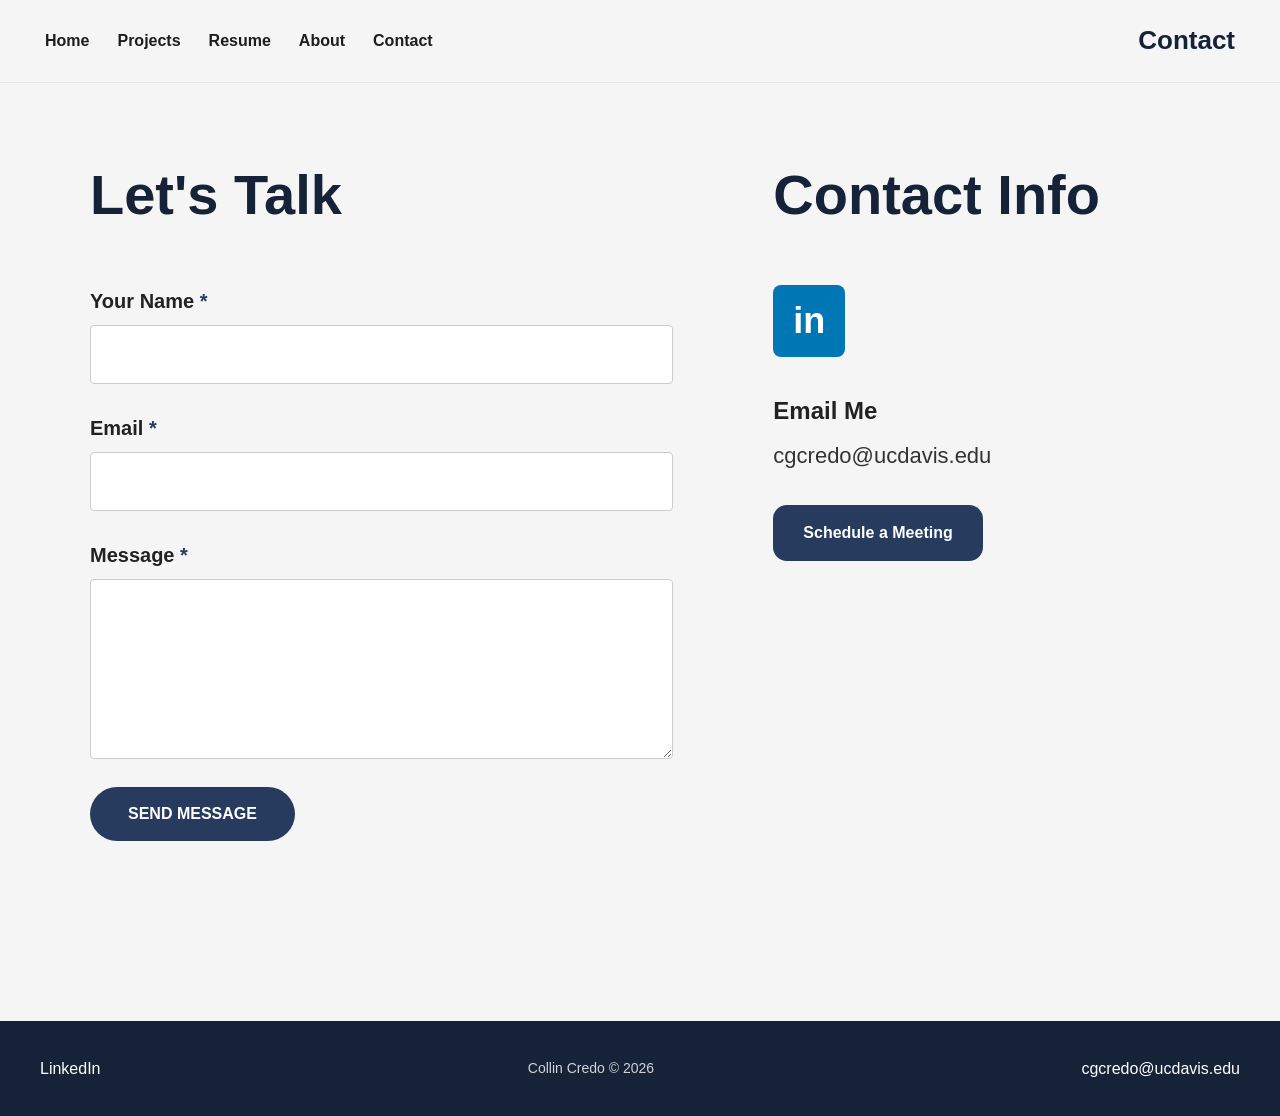
<file: contact.html>
<!DOCTYPE html>
<html lang="en">

<head>
  <meta charset="UTF-8">
  <meta name="viewport" content="width=device-width, initial-scale=1.0">
  <title>Contact | Collin Credo</title>
  <link rel="stylesheet" href="/style.css">
</head>

<body>

  <nav class="navbar">
    <div class="nav-left">
      <a href="/index.html">Home</a>
      <a href="/projects.html">Projects</a>
      <a href="/resume.html">Resume</a>
      <a href="/about.html">About</a>
      <a href="/contact.html">Contact</a>
    </div>

    <div class="logo">Contact</div>
  </nav>

  <section class="contact-page">

    <div class="contact-form-section">

      <h1>Let's Talk</h1>

      <form action="https://formspree.io/f/mgoqqydb" method="POST">

        <input type="hidden"
               name="_next"
               value="https://ccredo-ucdavis.github.io/contact.html">

        <label for="name">Your Name <span>*</span></label>
        <input type="text" id="name" name="name" required>

        <label for="email">Email <span>*</span></label>
        <input type="email" id="email" name="email" required>

        <label for="message">Message <span>*</span></label>
        <textarea id="message" name="message" required></textarea>

        <button type="submit">SEND MESSAGE</button>

      </form>

    </div>

    <div class="contact-info-section">

      <h1>Contact Info</h1>

      <a class="contact-icon" href="https://www.linkedin.com/in/collin-credo" target="_blank">
        in
      </a>

      <div class="contact-detail">
        <h3>Email Me</h3>
        <p>
          <a href="mailto:cgcredo@ucdavis.edu">cgcredo@ucdavis.edu</a>
        </p>
      </div>

      <a class="main-button"
         href="https://calendly.com/cgcredo-ucdavis/30min"
         target="_blank">
         Schedule a Meeting
      </a>

    </div>

  </section>

  <footer class="footer">

  <div class="footer-content">

    <div class="footer-left">
      <a href="https://linkedin.com/in/YOUR-LINKEDIN" target="_blank">
        LinkedIn
      </a>
    </div>

    <div class="footer-center">
      <p>Collin Credo © 2026</p>
    </div>

    <div class="footer-right">
      <a href="mailto:cgcredo@ucdavis.edu">
        cgcredo@ucdavis.edu
      </a>
    </div>

  </div>

</footer>

</body>

</html>
</file>
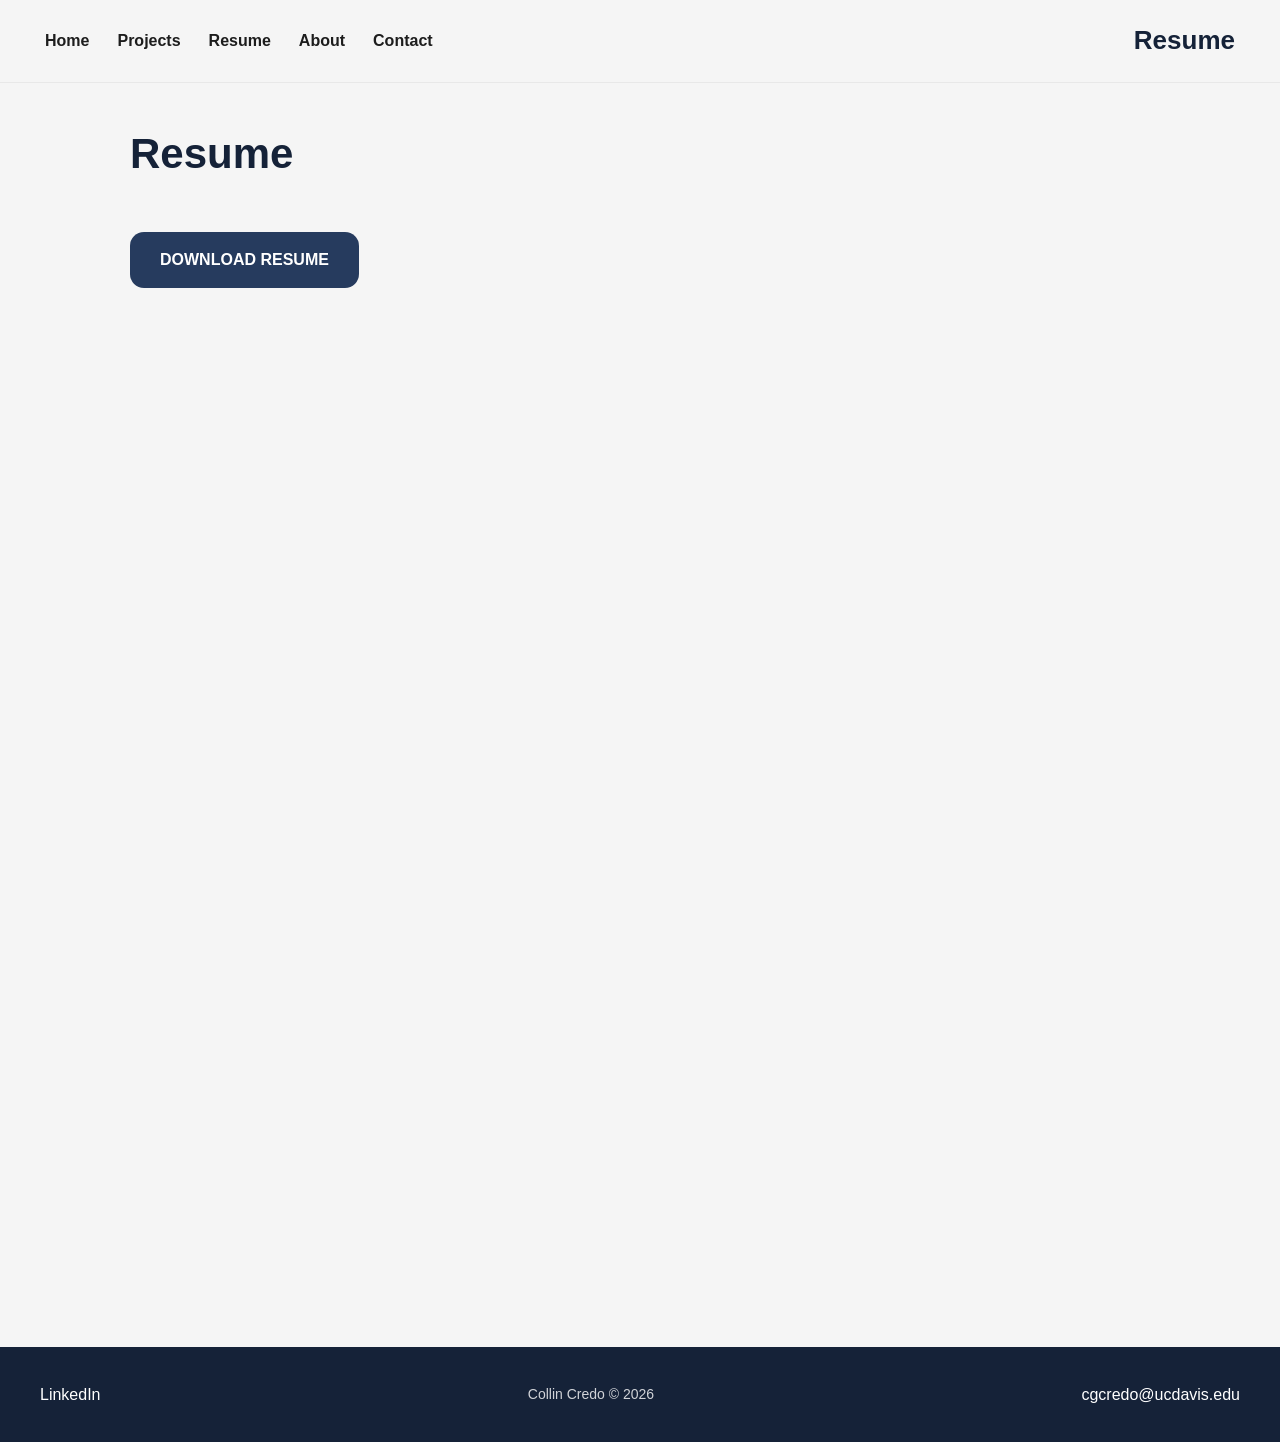
<file: resume.html>
<!DOCTYPE html>
<html lang="en">

<head>
  <meta charset="UTF-8">
  <meta name="viewport" content="width=device-width, initial-scale=1.0">

  <title>Resume | Collin Credo</title>

  <link rel="stylesheet" href="/style.css">
</head>

<body>

  <nav class="navbar">

    <div class="nav-left">
      <a href="/index.html">Home</a>
      <a href="/projects.html">Projects</a>
      <a href="/resume.html">Resume</a>
      <a href="/about.html">About</a>
      <a href="/contact.html">Contact</a>
    </div>

    <div class="logo">
      Resume
    </div>

  </nav>

  <section class="section">

    <h2>Resume</h2>

    <div class="button-group">

      <a class="main-button" href="/resume.pdf" target="_blank">
        DOWNLOAD RESUME
      </a>

    </div>

    <br><br>

    <iframe
      src="/resume.pdf"
      width="100%"
      height="900px"
      style="border:none; border-radius:20px;">
    </iframe>

  </section>

  <footer class="footer">

  <div class="footer-content">

    <div class="footer-left">
      <a href="https://linkedin.com/in/YOUR-LINKEDIN" target="_blank">
        LinkedIn
      </a>
    </div>

    <div class="footer-center">
      <p>Collin Credo © 2026</p>
    </div>

    <div class="footer-right">
      <a href="mailto:cgcredo@ucdavis.edu">
        cgcredo@ucdavis.edu
      </a>
    </div>

  </div>

</footer>

</body>

</html>
</file>
<file: style.css>
/* =========================
   GLOBAL
========================= */

* {
  margin: 0;
  padding: 0;
  box-sizing: border-box;
}

html {
  scroll-behavior: smooth;
}

body {
  font-family: Arial, Helvetica, sans-serif;
  background: #f5f5f5;
  color: #111;
  line-height: 1.6;
}

/* =========================
   NAVBAR
========================= */

.navbar {
  width: 100%;
  display: flex;
  justify-content: space-between;
  align-items: center;
  padding: 20px 45px;
  position: fixed;
  top: 0;
  left: 0;
  background: rgba(245,245,245,0.95);
  backdrop-filter: blur(10px);
  z-index: 1000;
  border-bottom: 1px solid rgba(0,0,0,0.05);
  overflow: hidden;
}

.nav-left {
  display: flex;
  gap: 28px;
  flex-wrap: wrap;
}

.navbar a {
  text-decoration: none;
  color: #1d1d1d;
  font-weight: 600;
  transition: 0.2s;
}

.navbar a:hover {
  color: #4b638f;
}

.logo {
  font-size: 26px;
  font-weight: 700;
  color: #152238;
  white-space: nowrap;
}

/* =========================
   HERO
========================= */

.hero {
  position: relative;

  display: flex;
  align-items: center;
  justify-content: center;
  gap: 70px;

  padding: 120px 80px 60px;

  overflow: hidden;
}

.hero-image img {
  width: 420px;
  border-radius: 35px;
  object-fit: cover;
  box-shadow: 0 15px 40px rgba(0,0,0,0.12);
  transition: transform 0.25s ease, box-shadow 0.25s ease;
}

.hero-image img:hover {
  transform: translateY(-4px) scale(1.03);
  box-shadow: 0 20px 50px rgba(0,0,0,0.18);
}

.hero-image,
.hero-content {
  position: relative;
  z-index: 2;
}

.hero-image img {
  width: 420px;
  border-radius: 35px;
  object-fit: cover;
  box-shadow: 0 15px 40px rgba(0,0,0,0.12);
}

.hero-content {
  max-width: 700px;
}

.hero-content h1 {
  font-size: 58px;
  line-height: 1.08;
  margin-bottom: 20px;
  color: #152238;
}

.hero-content h2 {
  font-size: 28px;
  font-weight: 500;
  color: #4b638f;
  margin-bottom: 30px;
}

.hero-content p {
  font-size: 18px;
  margin-bottom: 20px;
  color: #444;
  line-height: 1.7;
}

/* =========================
   HERO DECORATIONS
========================= */

.hero-decoration {
  position: absolute;
  pointer-events: none;
  z-index: 1;
}

.curiosity {
  width: 380px;

  top: 80px;
  right: 50px;

  opacity: 0.10;
  filter: grayscale(100%);

  animation: float 8s ease-in-out infinite;
}

/* Floating animation */

@keyframes float {

  0% {
    transform: translateY(0px);
  }

  50% {
    transform: translateY(-12px);
  }

  100% {
    transform: translateY(0px);
  }

}

/* =========================
   BUTTONS
========================= */

.button-group {
  margin-top: 30px;
  display: flex;
  gap: 20px;
  flex-wrap: wrap;
}

.main-button {
  display: inline-block;
  padding: 15px 30px;
  background: #263b5e;
  color: white;
  text-decoration: none;
  border-radius: 14px;
  font-weight: 700;
  transition: 0.25s;
}

.main-button:hover {
  background: #39527d;
  transform: translateY(-2px);
}

.secondary {
  background: #dfe5ef;
  color: #1d1d1d;
}

.secondary:hover {
  background: #cfd8e5;
}

/* =========================
   SECTIONS
========================= */

.section {
  max-width: 1100px;
  margin: 0 auto;
  padding: 120px 40px 0;
}

.section h2 {
  font-size: 42px;
  margin-bottom: 45px;
  color: #152238;
}

/* =========================
   TIMELINE
========================= */

.timeline {
  margin-left: 20px;
  padding-left: 40px;
  border-left: 4px solid #263b5e;
}

.timeline-item {
  position: relative;
  margin-bottom: 50px;
}

.timeline-item::before {
  content: "";
  position: absolute;
  width: 18px;
  height: 18px;
  background: #263b5e;
  border-radius: 50%;
  left: -51px;
  top: 6px;
}

.timeline-date {
  font-size: 15px;
  font-weight: bold;
  color: #4b638f;
  letter-spacing: 1px;
}

.timeline-item h3 {
  font-size: 28px;
  margin: 10px 0;
}

.timeline-item p {
  font-size: 17px;
  color: #444;
}

/* =========================
   FEATURED PROJECT
========================= */

.project-feature {
  background: white;
  padding: 40px;
  border-radius: 24px;
  box-shadow: 0 8px 25px rgba(0,0,0,0.06);
  margin-bottom: 50px;
}

.project-title {
  font-size: 48px;
  font-weight: 800;
  color: #152238;
  text-align: center;
  margin-bottom: 8px;
}

.project-subtitle {
  text-align: center;
  color: #666;
  font-size: 18px;
  margin-bottom: 28px;
}

.project-summary {
  display: flex;
  justify-content: center;
  flex-wrap: wrap;
  gap: 10px;
  margin-bottom: 30px;
}

.project-summary span {
  background: #e8eef8;
  color: #263b5e;
  padding: 8px 14px;
  border-radius: 999px;
  font-weight: 600;
  font-size: 14px;
}

.project-images {
  display: grid;
  grid-template-columns: 1fr 1fr;
  gap: 18px;
  margin-bottom: 35px;
}

.project-images img {
  width: 100%;
  max-height: 260px;
  object-fit: cover;
  border-radius: 14px;
  cursor: pointer;
  box-shadow: 0 6px 18px rgba(0,0,0,0.12);
  transition: 0.25s;
}

.project-images img:first-child {
  grid-column: span 2;
  max-height: 550px;
}

.project-images img:hover {
  transform: scale(1.02);
}

.project-buttons { 
   display: flex; 
   gap: 12px; 
   margin-top: 20px; 
   flex-wrap: wrap; 
}

.caption {
  display: none;
}

.project-text h4 {
  font-size: 24px;
  color: #263b5e;
  margin-top: 30px;
  margin-bottom: 8px;
}

.project-text p {
  font-size: 18px;
  color: #444;
  margin-bottom: 15px;
  line-height: 1.7;
}

/* =========================
   MINI PROJECTS
========================= */

.mini-project {
  display: grid;
  grid-template-columns: 320px 1fr;
  gap: 30px;
  background: white;
  padding: 25px;
  border-radius: 18px;
  margin-bottom: 30px;
  box-shadow: 0 8px 25px rgba(0,0,0,0.05);
}

.placeholder-image {
  min-height: 210px;
  background: linear-gradient(135deg, #e8eef8, #f7f9fc);
  border: 2px dashed #9aabc7;
  border-radius: 14px;
  display: flex;
  align-items: center;
  justify-content: center;
  color: #4b638f;
  font-weight: 700;
  cursor: pointer;
  transition: 0.25s;
}

.placeholder-image:hover {
  background: #e8eef8;
  transform: scale(1.02);
}

.mini-project img {
  width: 100%;
  border-radius: 12px;
  cursor: pointer;
  box-shadow: 0 5px 15px rgba(0,0,0,0.1);
  transition: 0.25s;
}

.mini-project img:hover {
  transform: scale(1.02);
}

.mini-project h3 {
  font-size: 28px;
  margin-bottom: 12px;
  color: #152238;
}

.mini-project p {
  font-size: 17px;
  color: #444;
}

.project-carousel {
  position: relative;
  width: 100%;
  height: 230px;
  overflow: hidden;
  border-radius: 14px;
  box-shadow: 0 6px 18px rgba(0,0,0,0.12);
}

.carousel-image {
  display: none;
  width: 100%;
  height: 100%;
  object-fit: cover;
  cursor: pointer;
}

.carousel-image.active {
  display: block;
}

.carousel-btn {
  position: absolute;
  top: 50%;
  transform: translateY(-50%);
  background: rgba(21, 34, 56, 0.75);
  color: white;
  border: none;
  padding: 8px 12px;
  cursor: pointer;
  border-radius: 50%;
  font-size: 18px;
}

.carousel-btn.prev {
  left: 10px;
}

.carousel-btn.next {
  right: 10px;
}

.carousel-dots {
  position: absolute;
  bottom: 10px;
  width: 100%;
  display: flex;
  justify-content: center;
  gap: 7px;
}

.carousel-dot {
  width: 9px;
  height: 9px;
  border-radius: 50%;
  background: rgba(255,255,255,0.55);
}

.carousel-dot.active {
  background: white;
}

/* =========================
   CARDS / OTHER PAGES
========================= */

.card {
  background: white;
  padding: 35px;
  border-radius: 18px;
  border-left: 6px solid #263b5e;
  box-shadow: 0 8px 25px rgba(0,0,0,0.05);
  margin-bottom: 30px;
}

.card h3 {
  font-size: 28px;
  margin-bottom: 12px;
}

.two-column {
  display: grid;
  grid-template-columns: 1fr 1fr;
  gap: 60px;
}

.contact-cta {
  text-align: center;
}

.contact-cta p {
  max-width: 700px;
  margin: 0 auto 35px;
  font-size: 18px;
}

/* =========================
   ABOUT
========================= */

.about-title {
  font-size: 52px;
  margin-bottom: 40px;
  color: #152238;
}

/* NEW: Flex wrapper to align the text card and image side-by-side */
.about-split-container {
  display: flex;
  gap: 40px;            /* Horizontal space between the card and the image */
  align-items: center;  /* Vertically centers the image relative to the card */
  margin-bottom: 50px;  /* Clean structural gap above "Beyond Engineering" */
}

.about-card {
  background: white;
  border-radius: 24px;
  padding: 45px;
  box-shadow: 0 8px 25px rgba(0,0,0,0.05);
  flex: 1.8;            /* Gives the text card more proportional breathing room */
}

.about-text p {
  margin-bottom: 22px;
  font-size: 17px;
  color: #444;
  line-height: 1.8;
}

.about-text p:last-child {
  margin-bottom: 0;
}
/* Update the side image wrapper to stack its contents vertically */
.about-side-image-wrapper {
  flex: 1.2;
  display: flex;
  flex-direction: column; /* Stacks the images vertically */
  gap: 25px;              /* Spacing between the top image and bottom image */
  justify-content: center;
}

/* Base style layout rules for both stacked images */
.about-side-stacked-image {
  width: 100%;
  display: flex;
  justify-content: center;
}

.about-side-stacked-image img {
  width: 100%;
  max-width: 480px;       /* Keeps images uniform and large */
  height: auto;
  border-radius: 24px;
  box-shadow: 0 15px 40px rgba(0,0,0,0.12);
  cursor: pointer;
  transition: transform 0.25s ease;
}

.about-side-stacked-image img:hover {
  transform: translateY(-4px);
}

/* =========================
   ABOUT IMAGE GALLERY
========================= */

.image-gallery {
  display: grid;
  grid-template-columns: repeat(3, 1fr);
  gap: 18px;
}

.image-gallery img {
  width: 100%;
  aspect-ratio: 1 / 1;
  object-fit: cover;
  border-radius: 18px;
  cursor: pointer;
  box-shadow: 0 8px 22px rgba(0,0,0,0.08);
  transition: 0.25s;
}

.image-gallery img:hover {
  transform: scale(1.03);
  box-shadow: 0 12px 28px rgba(0,0,0,0.14);
}

@media (max-width: 800px) {
  .image-gallery {
    grid-template-columns: repeat(2, 1fr);
  }
}

/* =========================
   LIGHTBOX
========================= */

#lightbox {
  display: none;
  position: fixed;
  z-index: 3000;
  top: 0;
  left: 0;
  width: 100%;
  height: 100%;
  background: rgba(0,0,0,0.85);
  align-items: center;
  justify-content: center;
  padding: 30px;
}

#lightbox img {
  max-width: 95%;
  max-height: 90%;
  border-radius: 12px;
  box-shadow: 0 10px 35px rgba(0,0,0,0.4);
}

/* =========================
   RESPONSIVE
========================= */

@media (max-width: 1100px) {
  .hero {
    flex-direction: column;
    text-align: center;
    gap: 50px;
  }

  .button-group {
    justify-content: center;
  }

  .hero-content h1 {
    font-size: 48px;
  }

  .mini-project {
    grid-template-columns: 1fr;
  }
}

@media (max-width: 800px) {
  .navbar {
    flex-direction: column;
    gap: 14px;
    padding: 18px 25px;
  }

  .nav-left {
    justify-content: center;
    gap: 18px;
  }

  .logo {
    font-size: 22px;
  }

  .hero {
    padding: 150px 30px 60px;
  }

  .hero-image img {
    width: 300px;
  }

  .hero-content h1 {
    font-size: 40px;
  }

  .section {
    padding: 110px 24px 0;
  }

  .section h2 {
    font-size: 34px;
  }

  .project-title {
    font-size: 34px;
  }

  .project-images {
    grid-template-columns: 1fr;
  }

  .project-images img:first-child {
    grid-column: auto;
  }

  .two-column {
    grid-template-columns: 1fr;
  }
}

/* =========================
   FOOTER
========================= */

.footer {
  background: #152238;
  color: white;
  padding: 35px 40px;
  margin-top: 100px;
}

.footer-content {
  max-width: 1200px;
  margin: 0 auto;

  display: flex;
  justify-content: space-between;
  align-items: center;
}

.footer-left,
.footer-right {
  display: flex;
  gap: 20px;
}

.footer a {
  color: white;
  text-decoration: none;
  font-weight: 500;
  transition: 0.2s;
}

.footer a:hover {
  color: #9fb4d8;
}

.footer-center {
  font-size: 14px;
  opacity: 0.8;
}

/* Mobile */

@media (max-width: 800px) {

  .footer-content {
    flex-direction: column;
    gap: 15px;
    text-align: center;
  }

  .footer-left,
  .footer-right {
    justify-content: center;
  }

}

/* =========================
   CONTACT PAGE
========================= */

.contact-page {
  min-height: 100vh;
  padding: 150px 90px 80px;

  display: grid;
  grid-template-columns: 1.4fr 1fr;
  gap: 100px;

  background: #f5f5f5;
}

.contact-form-section h1,
.contact-info-section h1 {
  font-size: 56px;
  color: #152238;
  margin-bottom: 45px;
}

.contact-form-section form {
  display: flex;
  flex-direction: column;
}

.contact-form-section label {
  font-size: 20px;
  font-weight: 700;
  margin-bottom: 8px;
  color: #222;
}

.contact-form-section label span {
  color: #263b5e;
}

.contact-form-section input,
.contact-form-section textarea {
  width: 100%;
  padding: 18px;
  margin-bottom: 28px;

  border: 1px solid #ccc;
  border-radius: 4px;

  font-size: 18px;
  font-family: Arial, Helvetica, sans-serif;
  background: white;
}

.contact-form-section textarea {
  min-height: 180px;
  resize: vertical;
}

.contact-form-section button {
  width: fit-content;
  padding: 18px 38px;

  background: #263b5e;
  color: white;

  border: none;
  border-radius: 999px;

  font-size: 16px;
  font-weight: 800;
  cursor: pointer;

  transition: 0.25s;
}

.contact-form-section button:hover {
  background: #39527d;
  transform: translateY(-2px);
}

.contact-icon {
  width: 72px;
  height: 72px;

  display: flex;
  align-items: center;
  justify-content: center;

  background: #0077b5;
  color: white;

  border-radius: 8px;
  font-size: 36px;
  font-weight: 800;
  text-decoration: none;

  margin-bottom: 35px;
}

.contact-detail {
  margin-bottom: 32px;
}

.contact-detail h3 {
  font-size: 24px;
  margin-bottom: 8px;
  color: #222;
}

.contact-detail p,
.contact-detail a {
  font-size: 22px;
  color: #333;
  text-decoration: none;
}

.contact-detail a:hover {
  color: #263b5e;
}

/* Mobile contact page */

@media (max-width: 900px) {
  .contact-page {
    grid-template-columns: 1fr;
    padding: 150px 30px 60px;
    gap: 60px;
  }

  .contact-form-section h1,
  .contact-info-section h1 {
    font-size: 42px;
  }
}
</file>
